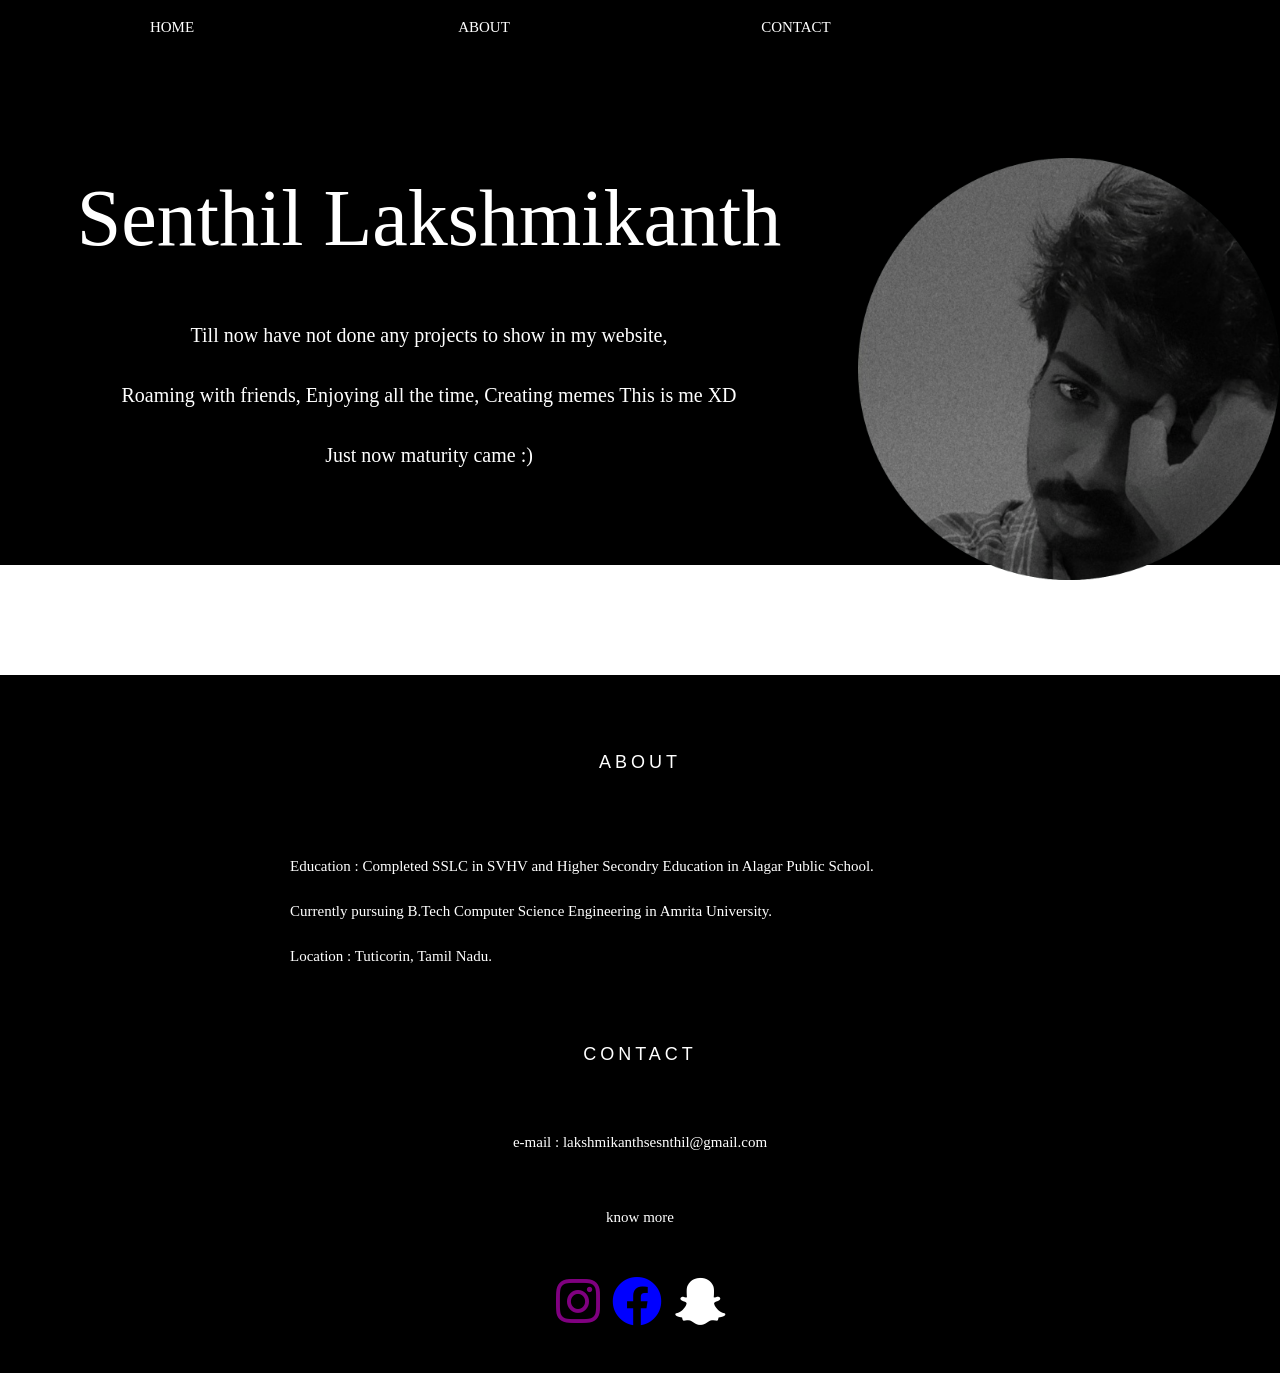
<file: task-09/index.html>
<!DOCTYPE html>
<html>
<title>Senthil's webpage</title>
<meta charset="UTF-8">
<meta name="viewport" content="width=device-width, initial-scale=1">
<link rel="stylesheet" href="style.css">
<link rel="stylesheet" href="https://www.w3schools.com/w3css/4/w3.css">
<link rel="stylesheet" href="https://fonts.googleapis.com/css?family=Inconsolata">
<link rel="stylesheet" href="https://cdnjs.cloudflare.com/ajax/libs/font-awesome/5.14.0/css/all.min.css">
<style>
body, html {
  height: 100%;
  font-family: "Comic Sans MS", Comic Sans MS;
}

.bgimg {
  background-position: center;
  background-size: cover;
  min-height: 75%;
}

.menu {
  display: none;
}
</style>


<!-- Links (sit on top) -->
<div class="w3-top">
  <div class="w3-row w3-padding w3-black">
    <div class="w3-col s3">
      <a href="#" class="w3-button w3-block w3-black">HOME</a>
    </div>
    <div class="w3-col s3">
      <a href="#about" class="w3-button w3-block w3-black">ABOUT</a>
    </div>
    <div class="w3-col s3">
      <a href="#contact" class="w3-button w3-block w3-black">CONTACT</a>
    </div>
  </div>
</div>

<!-- Header with image -->
<header class="bgimg w3-display-container w3-grayscale-min" id="home">
  <div class="w3-display-bottomleft w3-center w3-padding-large w3-hide-small">
  </div>
  <div style="background-color: black" class=" w3-center"><br><br><br><br><br><br><br>
 <span  class="circle-image">
  <img src="My foto.png" width="422" height="422" style="float:right">
</span >
    <span class="w3-text-white" style="font-size:80px">Senthil Lakshmikanth</span><br><br>
       
      <p style="color:white ; font-size:20px ">
     Till now have not done any projects to show in my website, <br><br>
     Roaming with friends, Enjoying all the time, Creating memes This is me XD <br><br>
     Just now maturity came :) <br><br>
    </p>
    <div>
    <br><br>
  </div>
  
  </div>
</header>

<!-- Add a background color and large text to the whole page -->
<div style="background-color: black">

<!-- About Container -->
<div style="background-color: black" class="w3-container" id="about">
  <div class="w3-content" style="max-width:700px">
    <h5 class="w3-center w3-padding-64"><span class="w3-tag w3-wide">ABOUT</span></h5>
	<p style="color:white" > Education : Completed SSLC in SVHV and Higher Secondry Education in Alagar Public School.<br><br>
	Currently pursuing B.Tech Computer Science Engineering in Amrita University.<br><br>
	Location : Tuticorin, Tamil Nadu.</p>
    </div>
  </div>
</div>


<!-- Contact Container -->
<div style="background-color: black">
<div class="w3-container" id="contact" style="padding-bottom:32px;">
  <div class="w3-content" style="max-width:700px">
    <h5 class="w3-center w3-padding-48"><span class="w3-tag w3-wide">CONTACT</span></h5>
    <p><center><span class="w3-tag">e-mail : lakshmikanthsesnthil@gmail.com</span></center></p>
    <p><center><span class="w3-tag"></span></center></p>
    <p><center><span class="w3-tag"> know more </span></center></p><br>
    <div class="social-icons" id="contact" align="center" style="font-size:50px" >
    <a style="color:purple" href="https://www.instagram.com/senthil_dot_adhu_idhu/" ><i class="fab fa-instagram"></i></a>
	<a style="color:blue" href="https://www.facebook.com/profile.php?id=100011010790797"><i class="fab fa-facebook"></i></a>
	<a style="color:white" href="#" ><i class="fab fa-snapchat-ghost"></i></a>
</div> 
</div>
</div>

</body onload="checkCookie();>
</html>
</file>
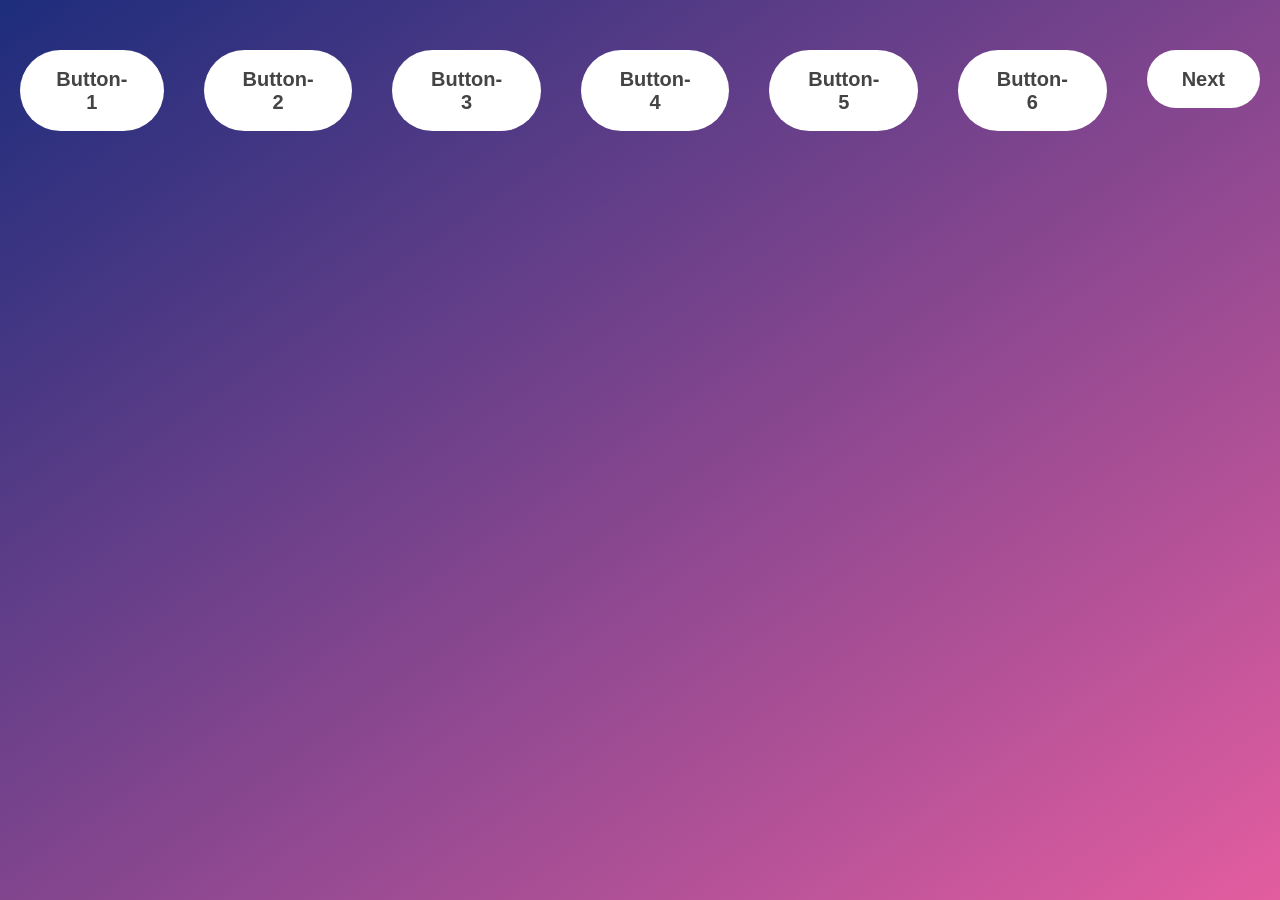
<file: task-08/page-2/index.html>
<!DOCTYPE html>
<html lang="en">
  <head>
    <meta charset="UTF-8" />
    <meta name="viewport" content="width=device-width, initial-scale=1.0" />
    <meta http-equiv="X-UA-Compatible" content="ie=edge" />
    <link rel="stylesheet" href="css/style.css" />
    <title>JS</title>
  </head>
  <body>
    <!--On click of Button-1 store something in localStorage-->
    <a href="https://media.tenor.com/images/59f5461ff284d309f71e27e70a5927c0/tenor.png" download>
      <button class="button">Button-1</button>
    </a>
    
    <!--On click of Button-2 show a popup with current time-->
    <button class="button" onclick="window.alert(new Date().toLocaleTimeString())">Button-2</button>

    <!--On click of Button-3 change the background-->
    <button class="button" onclick="changebackground()">Button-3</button>
    <script>
      function changebackground()
      {
        document.body.style.background = "url('images/beat.gif') no-repeat center";
        document.body.style.backgroundSize = '1080px 720px';
      }
    </script>

    <!--On click of Button-4 refresh the page-->
    <button class="button" onclick="window.location.reload()">Button-4</button>

    <!--On click of Button-5 open a new window-->
    <button class="button" onclick="window.open('https://github.com/senthil-dot-adhu-idhu')">Button-5</button>
    
    <!--On click of Button-6 spam the console with 'I did it'-->
    <button class="button" onclick=spamconsole()>Button-6</button>
    <script>
      function spamconsole()
      {
        while(true)
        {
          console.log("I did it");
        }
      }
    </script>
    <!--set form action-->
    <form action="../page-3/chart.html">
      <button class="button">Next</button>
    </form>
  </body>
</html>
</file>
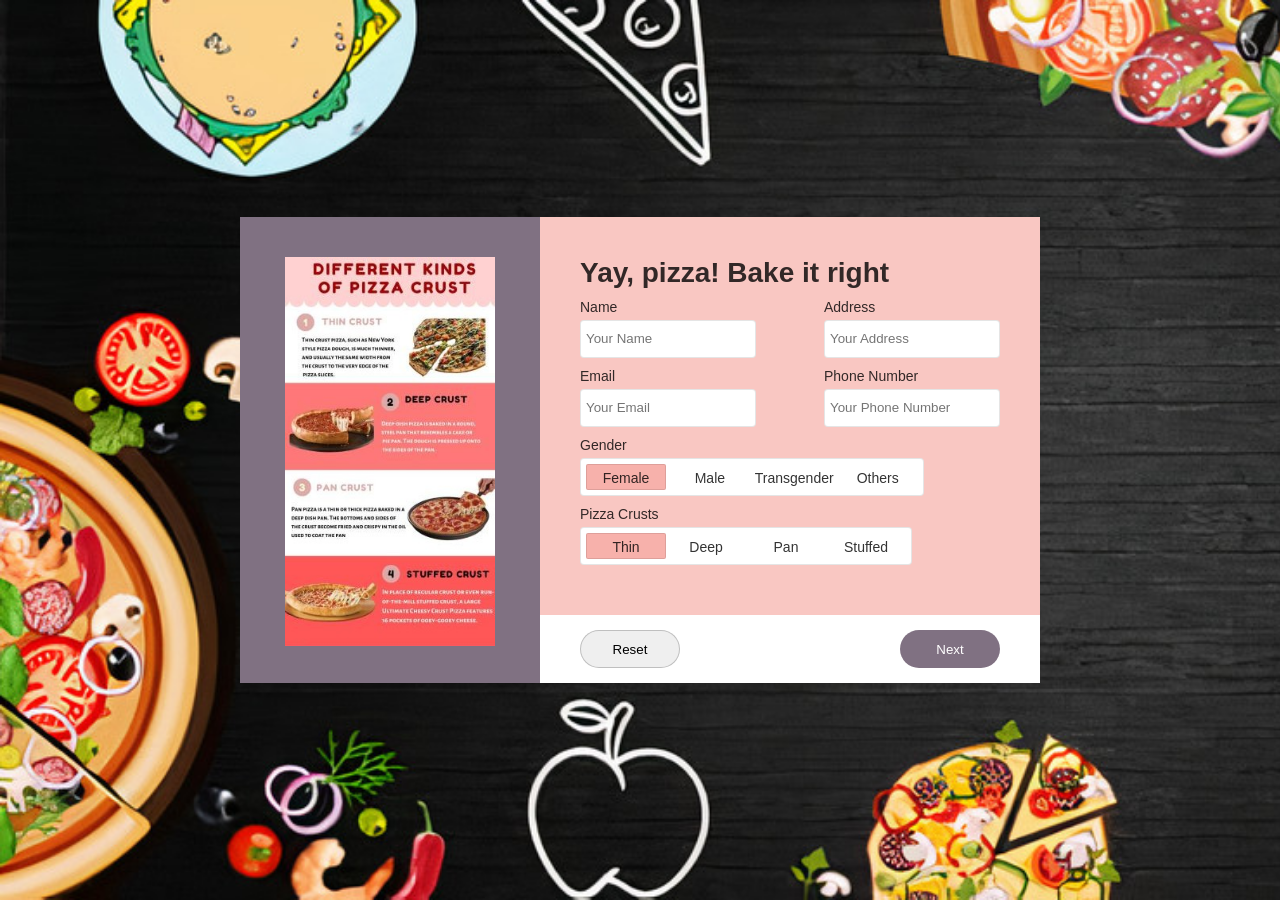
<file: task-08/page-1/form.html>
<!DOCTYPE html>
<!-- Possible Bugs are commented -->
<html lang="en">
  <head>
    <meta charset="UTF-8" />
    <meta http-equiv="X-UA-Compatible" content="IE=edge" />
    <meta name="viewport" content="width=device-width, initial-scale=1.0" />
    <title>Crust</title>
    <link href="images/salami-pizza.png" type="image/x-icon" />
    <!-- display the favicon on titlebar -->
    <link href="css/style.css" rel="stylesheet" />
    <!-- link stylesheet -->
  </head>
  <body translate="no">
    <div class="pizza-box">
      <div class="left-container">
        <img
          src="images/pizza-crusts.jpg"
          alt="chart with different types of pizza crusts"
        />
        <!-- display the image -->
      </div>
      <div class="right-container">
        <form>
          <!-- set form-action -->
          <header>
            <h1>Yay, pizza! Bake it right</h1>
            <div class="set">
              <div class="name">
                <label for="name">Name</label>
                <input id="name" placeholder="Your Name" type="text" />
              </div>
              <div class="home-address">
                <label for="home-address">Address</label>
                <input
                  id="home-address"
                  placeholder="Your Address"
                  type="text"
                />
              </div>
            </div>
            <div class="set">
              <div class="email">
                <label for="email">Email</label>
                <input id="email" placeholder="Your Email" type="email" />
              </div>
              <div class="phone-number">
                <label for="phone-number">Phone Number</label>
                <input
                  id="phone-number"
                  placeholder="Your Phone Number"
                  type="tel"
                />
                <!-- set the pattern here -->
              </div>
            </div>
            <div class="set">
              <div class="gender">
                <!-- add two radio buttons with value "Transgender" and "Others" as we are an inclusive community -->
                <label for="gender-female">Gender</label>
                <div class="radio-container">
                  <input
                    checked=""
                    id="gender-female"
                    name="gender"
                    type="radio"
                    value="female"
                  />
                  <label for="gender-female">Female</label>
                  <input
                    id="gender-male"
                    name="gender"
                    type="radio"
                    value="male"
                  />
                  <label for="gender-male">Male</label>
                  <input
                    id="gender-transgender"
                    name="gender"
                    type="radio"
                    value="transgender"
                  />
                  <label for="gender-transgender">Transgender</label>
                  <input
                    id="gender-others" 
                    name="others"
                    type="radio"
                    value="others" 
                  />
                  <label for="gender-others">Others</label>
                </div>
              </div>
            </div>
            <div class="set">
              <div class="pizza-crusts">
                <label for="pizza-crusts-thin">Pizza Crusts</label>
                <div class="radio-container">
                  <input
                    checked=""
                    id="pizza-crusts-thin"
                    name="pizza-crusts"
                    type="radio"
                    value="thin"
                  />
                  <label for="pizza-crusts-thin">Thin</label>
                  <input
                    id="pizza-crusts-deep"
                    name="pizza-crusts"
                    type="radio"
                    value="deep"
                  />
                  <label for="pizza-crusts-deep">Deep</label>
                  <input
                    id="pizza-crusts-pan"
                    name="pizza-crusts"
                    type="radio"
                    value="pan"
                  />
                  <label for="pizza-crusts-pan">Pan</label>
                  <input
                    id="pizza-crusts-stuffed"
                    name="pizza-crusts"
                    type="radio"
                    value="stuffed"
                  />
                  <label for="pizza-crusts-stuffed">Stuffed</label>
                </div>
              </div>
            </div>
          </header>
          <footer>
            <div class="set">
              <button>Reset</button>
              <!-- make next button work -->
              <button
                type="button"
                class="next"
                onclick="this.classList.add('button--loading'); setTimeout(function () {window.location.href = '../page-2/index.html';}, 1000)"
              >
              <script>
                /*function Page2()
                {
                  window.location.href = '../page-2/index.html'; 
                }*/
              </script>
                <span class="button__text">Next</span>
            </div>
          </footer>
        </form>
      </div>
    </div>
  </body>
</html>
</file>
<file: task-09/style.css>
/* Style inputs, select elements and textareas */
input[type=text], select, textarea{
  width: 100%;
  padding: 12px;
  border: 1px solid rgb(255, 255, 255);
  border-radius: 4px;
  box-sizing: border-box;
  resize: vertical;
}
/* Style inputs, select elements and textareas */
input[type=email], select, textarea{
  width: 100%;
  padding: 12px;
  border: 1px solid rgb(255, 255, 255);
  border-radius: 4px;
  box-sizing: border-box;
  resize: vertical;
}

}
/* Style the label to display next to the inputs */
label {
  padding: 12px 12px 12px 0;
  display: inline-block;
}

/* Style the submit button */
input[type=submit] {
  background-color: #ffffff;
  color: rgb(0, 0, 0);
  padding: 12px 20px;
  border: none;
  border-radius: 4px;
  cursor: pointer;
  float: right;
}

/* Style the reset button */
input[type=reset] {
  background-color: #ffffff;
  color: rgb(0, 0, 0);
  padding: 12px 20px;
  border: none;
  border-radius: 4px;
  cursor: pointer;
  float: right;
}

/* Style the container */
.container {
  border-radius: 5px;
  background-color: #000000;
  padding: 20px;
}

/* Floating column for labels: 25% width */
.col-25 {
  float: left;
  width: 25%;
  margin-top: 6px;
}

/* Floating column for inputs: 75% width */
.col-75 {
  float: left;
  width: 75%;
  margin-top: 6px;
}

/* Clear floats after the columns */
.row:after {
  content: "";
  display: table;
  clear: both;
}


/* Responsive layout - when the screen is less than 600px wide, make the two columns stack on top of each other instead of next to each other */
@media screen and (max-width: 600px) {
  .col-25, .col-75, input[type=submit] {
    width: 100%;
    margin-top: 0;
  }
}
</file>
<file: task-08/page-2/css/style.css>
* {
  margin: 0;
  padding: 0;
  box-sizing: inherit;
}

html {
  font-size: 62.5%;
  box-sizing: border-box;
}

body {
  font-family: sans-serif;
  color: #333;
  line-height: 1.5;
  height: 100vh;
  position: relative;
  display: flex;
  align-items: flex-start;
  justify-content: center;
  background: linear-gradient(to top left, #e35da0, #1d2d7c);
}

h1 {
  font-size: 2.5rem;
  margin-bottom: 2rem;
}

p {
  font-size: 1.8rem;
}

.button {
  font-size: 2rem;
  font-weight: 600;
  padding: 1.75rem 3.5rem;
  margin: 5rem 2rem;
  border: none;
  background-color: #fff;
  color: #444;
  border-radius: 10rem;
  cursor: pointer;
}
</file>
<file: task-08/page-1/css/style.css>
*,
*::before,
*::after {
  box-sizing: border-box;
  margin: 0;
  padding: 0;
}

body {
  align-items: center;
  background: url("../images/bg-high.jpg");
  background-size: cover;
  color: rgba(0, 0, 0, 0.8);
  display: grid;
  font-family: "Montserrat", sans-serif;
  font-size: 14px;
  font-weight: 400;
  height: 100vh;
  justify-items: center;
  font-weight: 100vw;
}

.pizza-box {
  display: grid;
  grid-template-areas: "left right";
  max-width: 900px;
  /* opacity: 90%; */
}

.left-container {
  background: #807182;
  overflow: hidden;
  padding: 40px 0 0 0;
  position: relative;
  text-align: center;
  width: 300px;
}

.left-container img {
  width: 70%;
}

.right-container {
  background: #f9c7c2;
  display: grid;
  grid-template-areas: "." ".";
  width: 500px;
}

.right-container h1:nth-of-type(1) {
  color: rgba(0, 0, 0, 0.8);
  font-size: 28px;
  font-weight: 600;
}

.right-container .set {
  display: flex;
  justify-content: space-between;
  margin: 10px 0;
}

.right-container input {
  border: 1px solid rgba(0, 0, 0, 0.1);
  border-radius: 4px;
  height: 38px;
  line-height: 38px;
  padding-left: 5px;
}

.right-container input,
.right-container label {
  color: rgba(0, 0, 0, 0.8);
}

.right-container header {
  padding: 40px;
}

.right-container label,
.right-container input {
  width: 176px;
}

.right-container .pizza-crusts .radio-container {
  display: flex;
  justify-content: space-between;
  width: 100%;
}

.right-container footer {
  align-items: center;
  background: #fff;
  display: grid;
  padding: 5px 40px;
}

.right-container footer button {
  cursor: pointer;
  border: 1px solid rgba(0, 0, 0, 0.2);
  height: 38px;
  line-height: 38px;
  width: 100px;
  border-radius: 19px;
  font-family: "Montserrat", sans-serif;
}

.right-container footer #reset {
  background: #fff;
  transition: 0.2s all ease-in-out;
}

.right-container footer #reset:hover {
  background: #171a2b;
  color: white;
}

.right-container footer .next {
  position: relative;
  background: #807182;
  border: 1px solid transparent;
  color: #fff;
}

.button__text {
  transition: all 0.2s;
}

.button--loading .button__text {
  visibility: hidden;
  opacity: 0;
}

.button--loading::after {
  content: "";
  position: absolute;
  width: 16px;
  height: 16px;
  top: 0;
  left: 0;
  right: 0;
  bottom: 0;
  margin: auto;
  border: 4px solid transparent;
  border-top-color: #ffffff;
  border-radius: 50%;
  animation: button-loading-spinner 1s ease infinite;
}

@keyframes button-loading-spinner {
  from {
    transform: rotate(0turn);
  }

  to {
    transform: rotate(1turn);
  }
}

.right-container footer .next:hover {
  background: #171a2b;
}

.name label,
.home-address label,
.email label,
.phone-number label,
.gender label,
.pizza-crusts label {
  display: block;
  margin-bottom: 5px;
}

.radio-container {
  background: #fff;
  border: 1px solid rgba(0, 0, 0, 0.1);
  border-radius: 4px;
  display: inline-block;
  padding: 5px;
}

.radio-container label {
  background: transparent;
  border: 1px solid transparent;
  border-radius: 2px;
  display: inline-block;
  height: 26px;
  line-height: 26px;
  margin: 0;
  padding: 0;
  text-align: center;
  transition: 0.2s all ease-in-out;
  width: 80px;
}

.radio-container input[type="radio"] {
  display: none;
}

.radio-container input[type="radio"]:checked + label {
  background: #f7b1ab;
  border: 1px solid rgba(0, 0, 0, 0.1);
}
</file>
